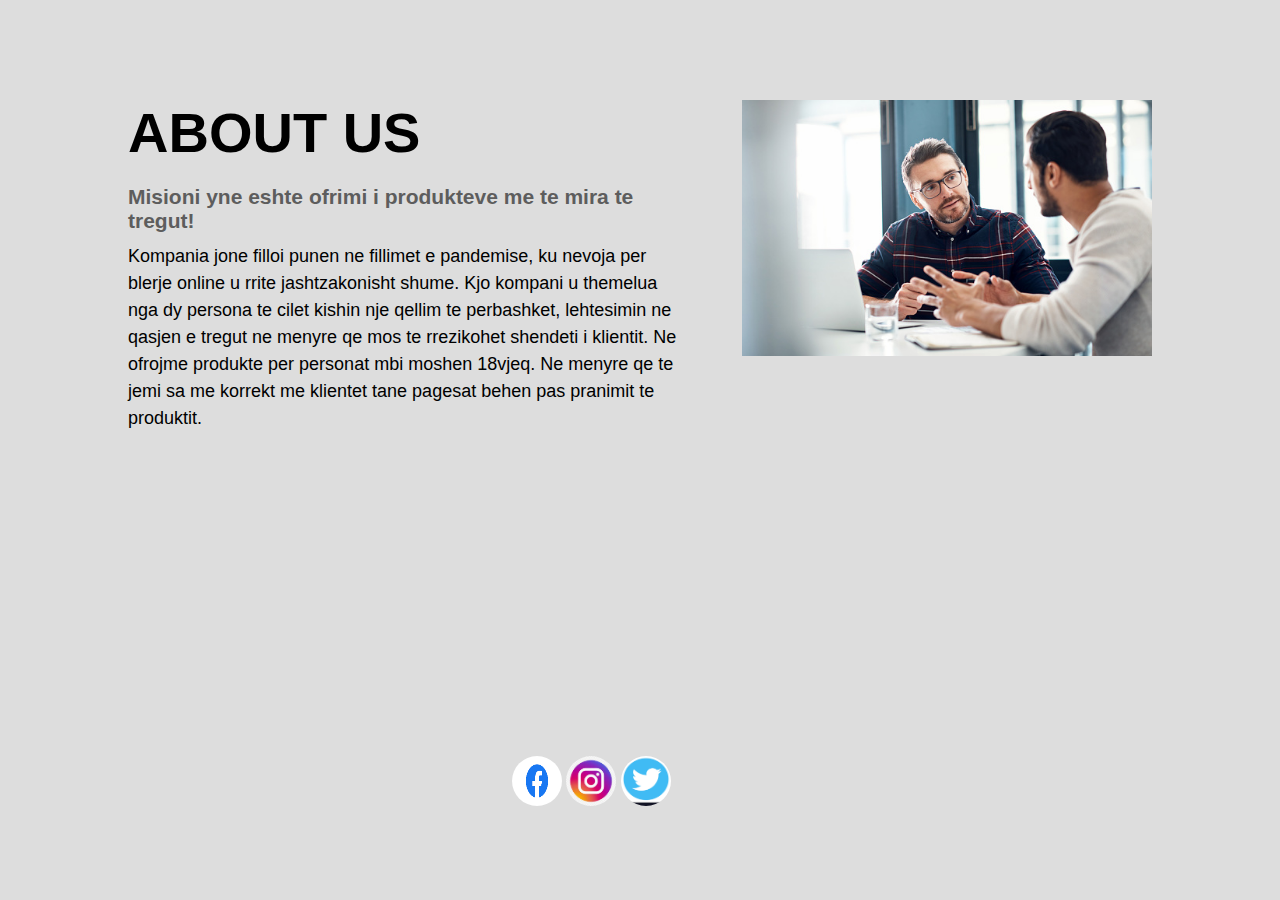
<file: about-us.html>
<!DOCTYPE html>
<html lang="en">
<head>
    <title>About us</title>
    <link rel="stylesheet" href="css/about-us.css">
</head>
<body>
    
<div class="section" id="about-us">
    <div class="permbajtja">
        <div class="content-section">
            <div class="titull">
                <h1>About Us</h1>
            </div>
            <div class="content-about">
                <h3>Misioni yne eshte ofrimi i produkteve me te mira te tregut! </h3>
                <p>Kompania jone filloi punen ne fillimet e pandemise, ku nevoja per blerje
                    online u rrite jashtzakonisht shume. Kjo kompani u themelua nga dy persona
                    te cilet kishin nje qellim te perbashket, lehtesimin ne qasjen e tregut 
                    ne menyre qe mos te rrezikohet shendeti i klientit. Ne ofrojme produkte per
                    personat mbi moshen 18vjeq. Ne menyre qe te jemi sa me korrekt me klientet tane
                    pagesat behen pas pranimit te produktit.
                </p>
                
            </div>
           
        </div>
        <div class="image-section">
            <img src="img/aboutus.jpg">
        </div>
    </div>

    <div class="logot">
        <img src="img/fb-logo.png" alt="">
        <img src="img/insta.jpg" alt="">
        <img src="img/twitter.png" alt="">
    </div>
</div>
</body>
</html>
</file>
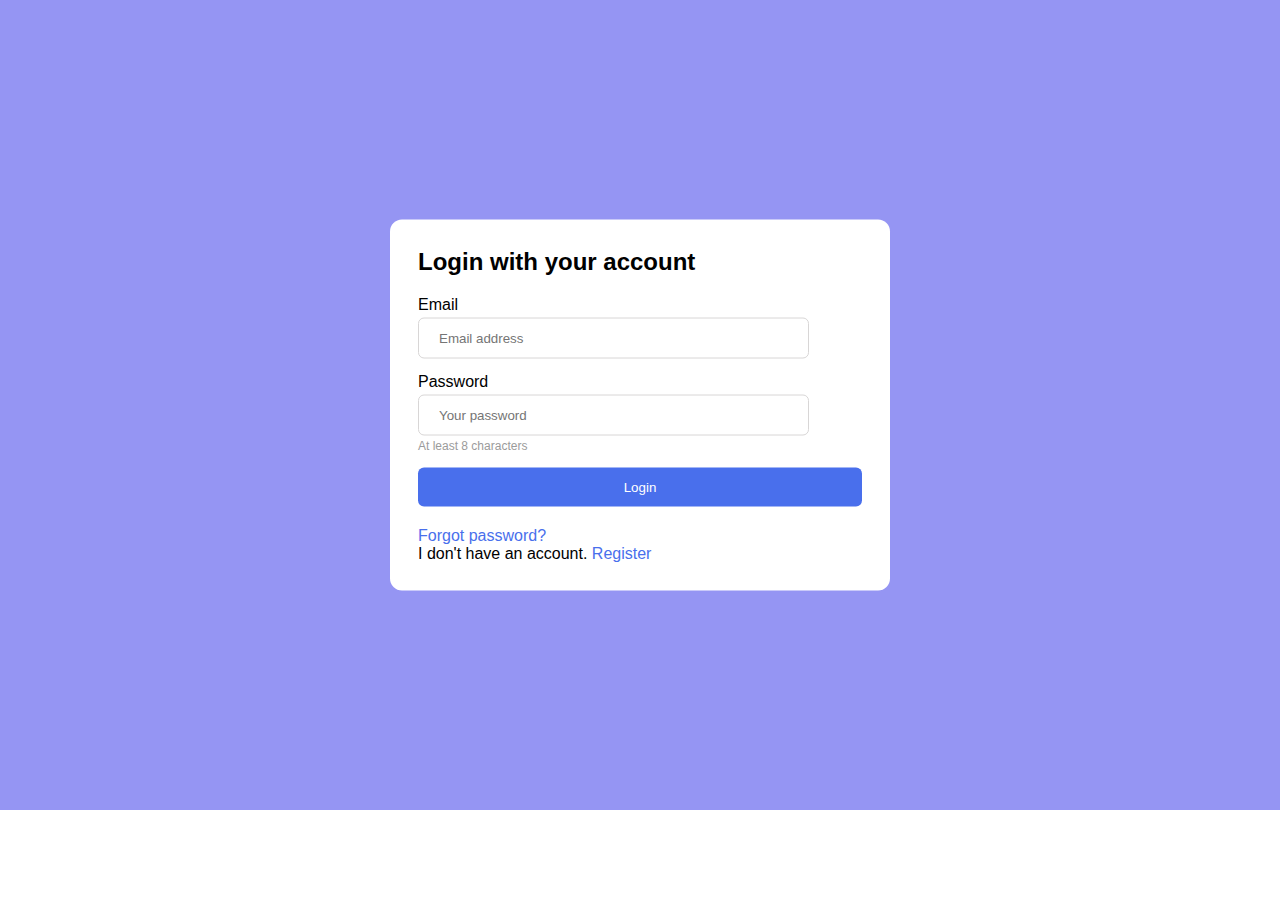
<file: login-regster.html>
<!DOCTYPE html>
<html lang="en">
<head>
    <title>Kyqu</title>
    <link rel="stylesheet" href="css/login-register.css">
</head>
<body>
    <div class="login-register" id="login">
        <div class="container">
            <form action="#" class="login active">
                <h2 class="title">Login with your account</h2>
                <div class="form-group">
                    <label for="email">Email</label>
                    <div class="input-group">
                        <input type="email" id="email" placeholder="Email address">
                    </div>
                </div>
                <div class="form-group">
                    <label for="password">Password</label>
                    <div class="input-group">
                        <input type="password" pattern=".{8,}" id="password" placeholder="Your password">
                    </div>
                    <span class="help-text">At least 8 characters</span>
                </div>
                <button type="submit" class="btn-submit">Login</button>
                <a href="#">Forgot password?</a>
                <p>I don't have an account. <a href="#" onclick="switchForm('register', event)">Register</a></p>
            </form>
    
            <form action="#" class="register">
                <h2 class="title">Register your account</h2>
                <div class="form-group">
                    <label for="email">Email</label>
                    <div class="input-group">
                        <input type="email" id="email" placeholder="Email address">
                    </div>
                </div>
                <div class="form-group">
                    <label for="password">Password</label>
                    <div class="input-group">
                        <input type="password" pattern=".{8,}" id="password" placeholder="Your password">
                    </div>
                    <span class="help-text">At least 8 characters</span>
                </div>
                <div class="form-group">
                    <label for="confirm-pass">Confirm password</label>
                    <div class="input-group">
                        <input type="password" id="confirm-pass" placeholder="Enter password again">
                    </div>
                    <span class="help-text">Confirm password must be same with password</span>
                </div>
                <button type="submit" class="btn-submit">Register</button>
                <p>I already have an account. <a href="#" onclick="switchForm('login', event)">Login</a></p>
            </form>
        </div>
    </div>
    <script src="js/login-register.js"></script>
</body>
</html>
</file>
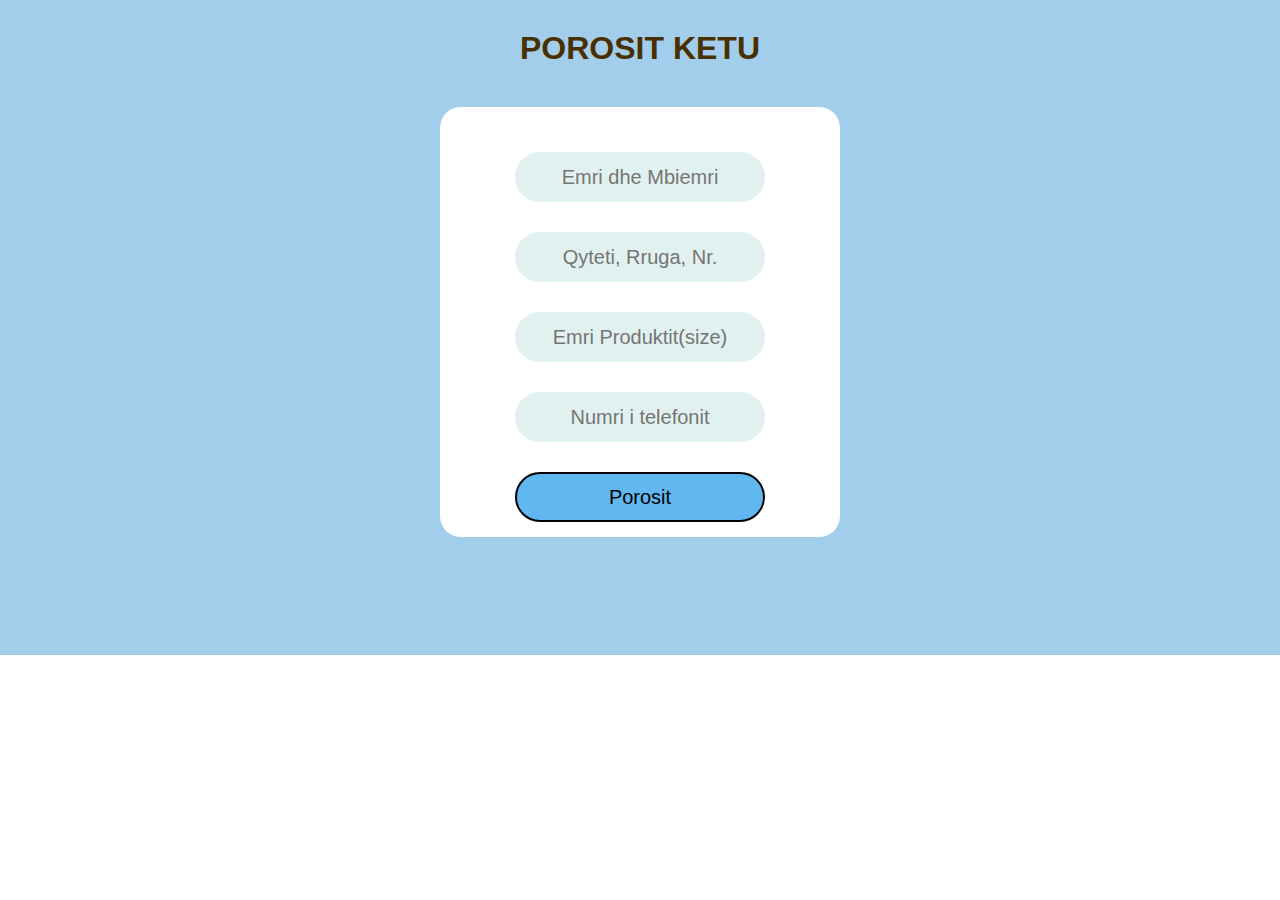
<file: porosit.html>
<!DOCTYPE html>
<html lang="en">
<head>
    
    <title>Porosit</title>
    <link rel="stylesheet" href="css/porosit.css">
</head>
<body>
    <div class="blej" id="porosit">
        <div class="produktet-heading">
            <h1>POROSIT KETU</h1>
        </div>
        <div class="inputet">
        <div class="input">
           
                <div class="op">
            <input type="text" pattern=".{3,}" placeholder="Emri dhe Mbiemri" class="porosia">
                </div>
                
            <div class="op">
            <input type="text" pattern=".{3,}" placeholder="Qyteti, Rruga, Nr." class="porosia">
        </div>
        <div class="op">
            <input type="text" placeholder="Emri Produktit(size)" class="porosia">
        </div>
            <div class="op">
            <input type="tel" pattern=".{9,}" placeholder="Numri i telefonit" class="porosia">
            </div>
            <div >
                
            <input type="submit" onclick="funksioni()" value="Porosit" class="porosia" id="butoni">
            </div>
        
       
             </div>
        </div>
    
    
    </div>
    </div>
    <script src="js/porosit.js"></script>
</body>
</html>
</file>
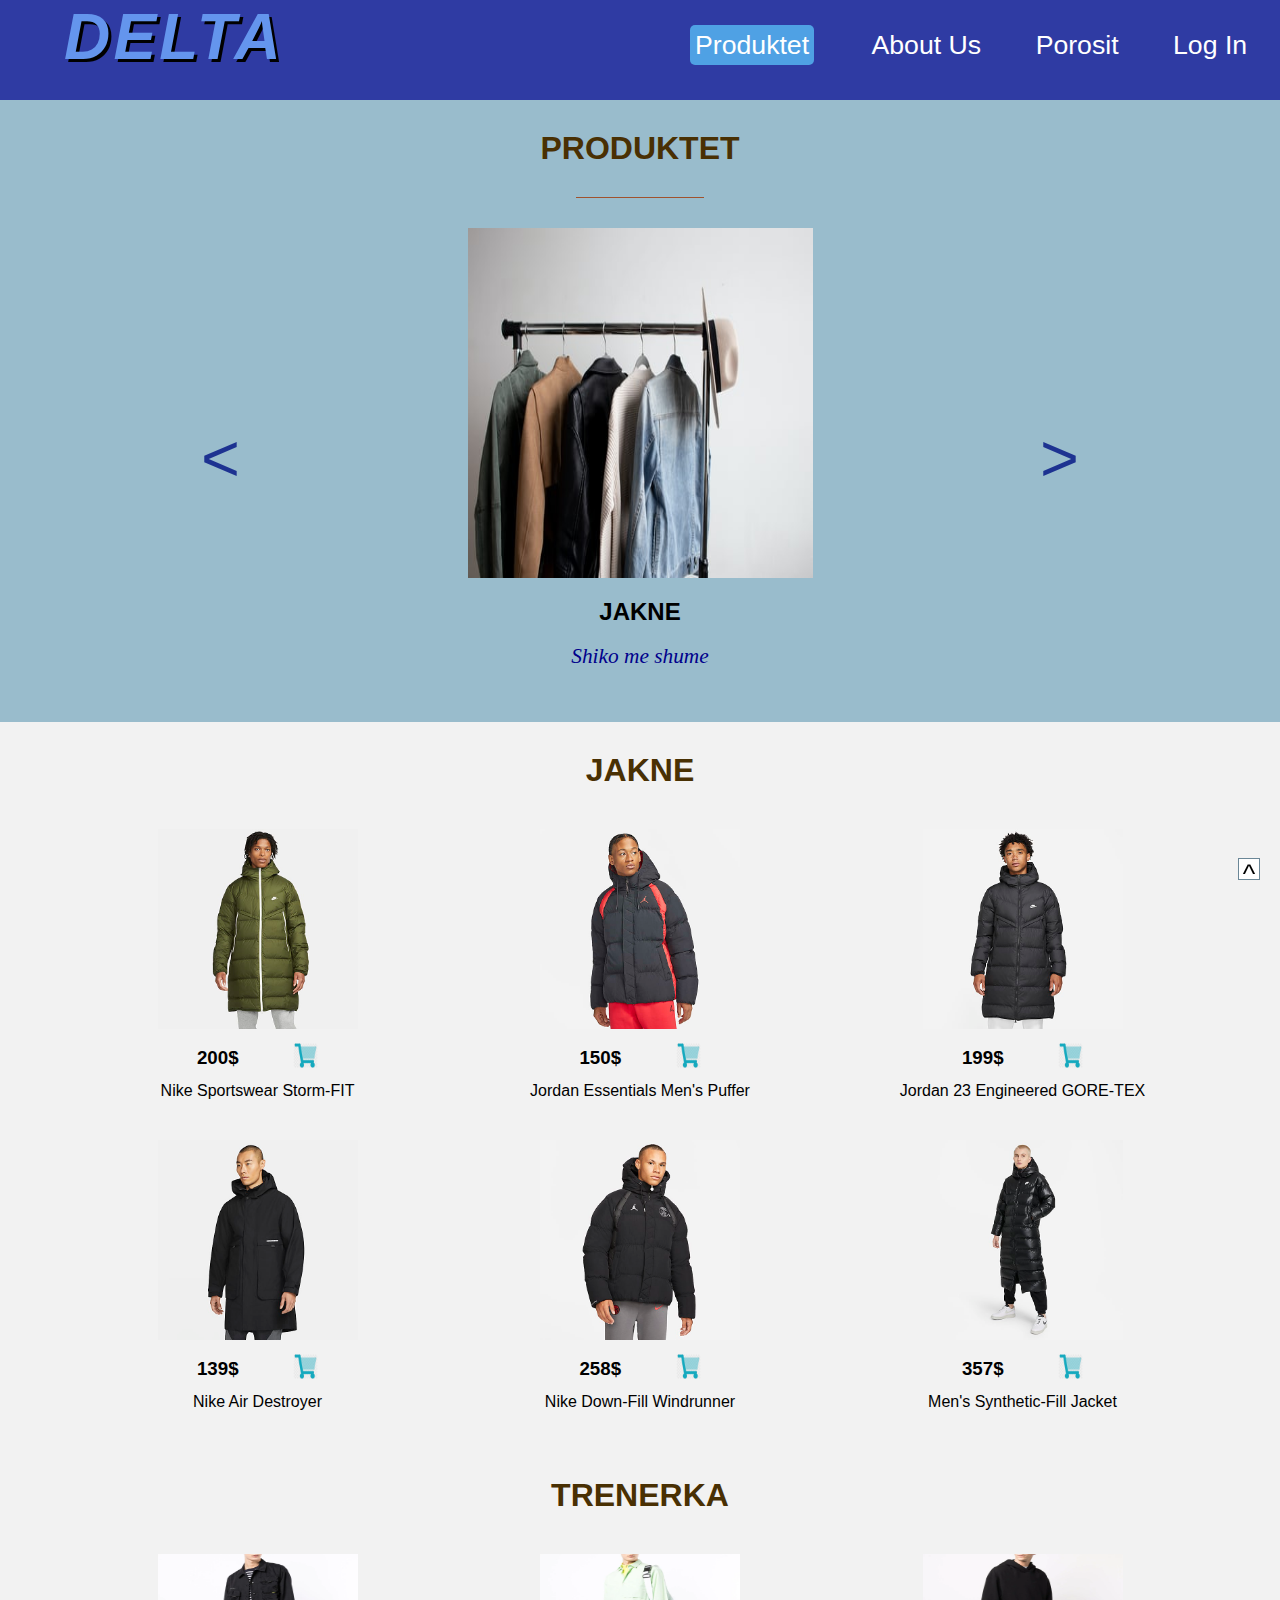
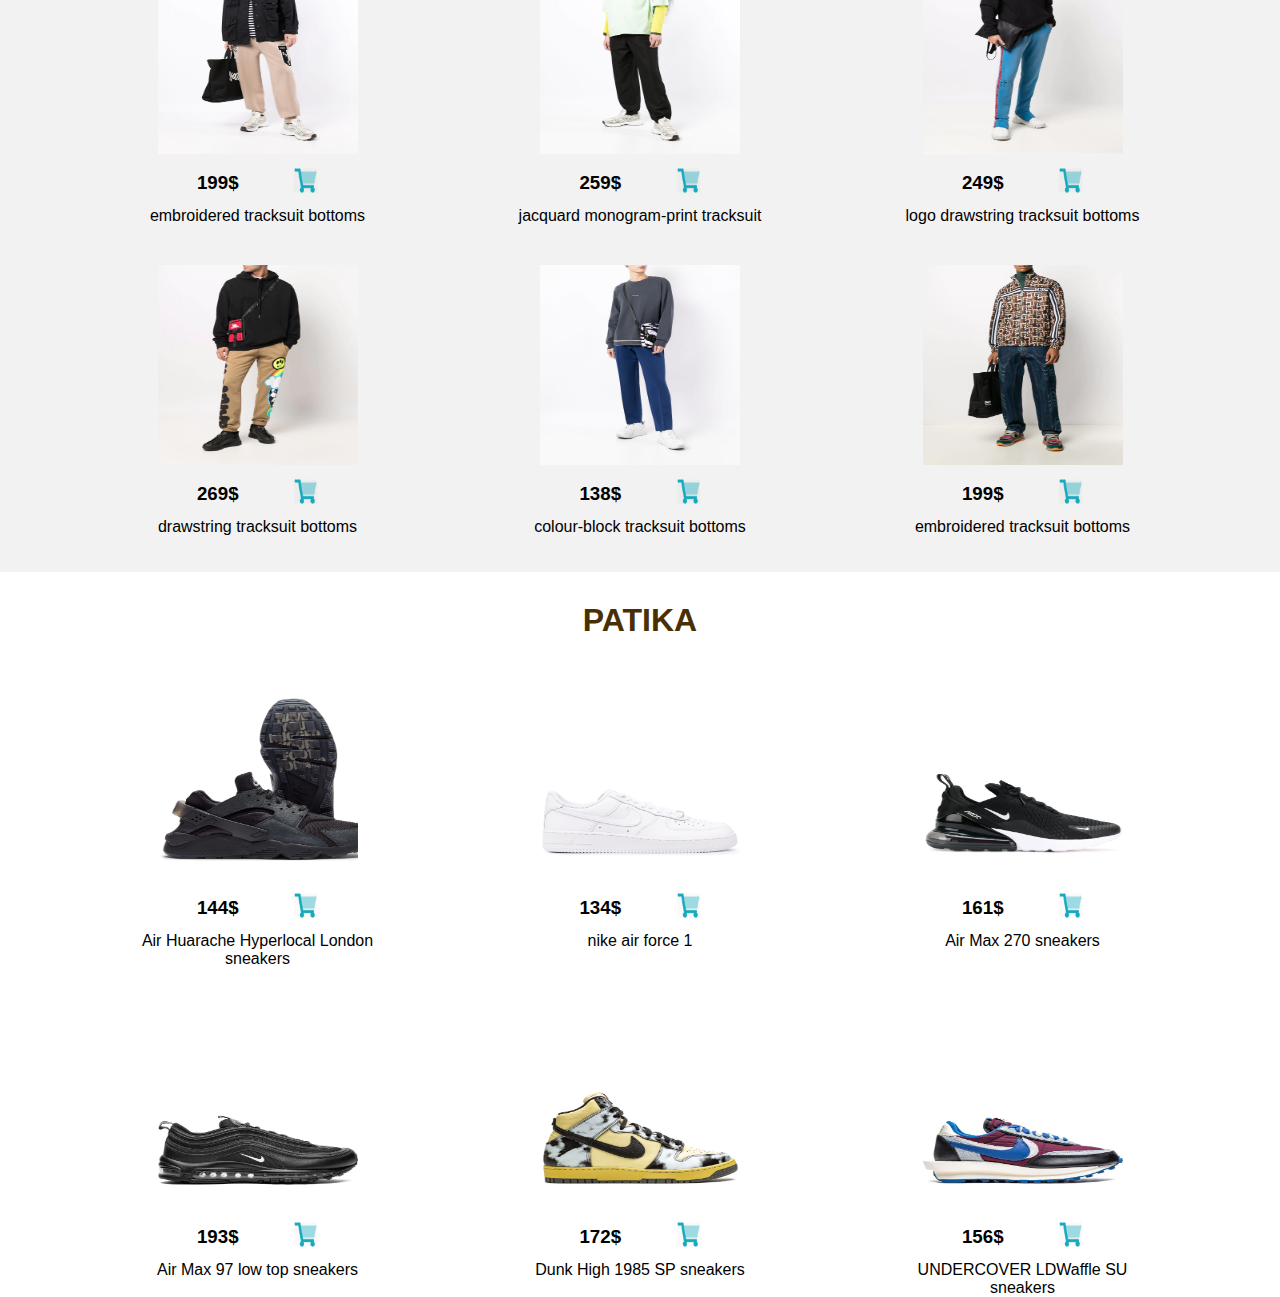
<file: produktet.html>
<!DOCTYPE html>
<html lang="en">
<head>
    
    <title>Produktet</title>
    <link rel="stylesheet" href="css/produktet.css">
</head>
<body>
    <div class="heading">
        <div class="logo">
           <a href="index.html"> <h1 id="delta">DELTA</h1> </a>
        </div>
        
        <div class="menu-bar">
            <ul>
                <li><a id="p" href="produktet.html">Produktet</a> </li>
                <li><a href="about-us.html">About Us</a></li>
                <li> <a href="porosit.html">Porosit</a></li>
                <li> <a href="login-regster.html">Log In</a> </li>
            </ul>
        </div>
    </div>

    <div id="Dergo-Produktet" class="produktet">


       


        <div class="produktet-heading">
        <h1>PRODUKTET</h1>
        
        </div>
        <hr>
        <div class="produktet1 ">
            <button id="Pbutton" class="butoni"><</button>
        <div class="produkti active">
            <img src="img/jakne.jpg" alt="">
            <div class="produktet-h">
            <h2>JAKNE</h2>

            <a href="#jakne">Shiko me shume</a>
            </div>
        </div>
        <div class="produkti not-active">
            <img src="img/trenerka.jpg" alt="">
            <div class="produktet-h">
            <h2>TRENERKA</h2>
             <a href="#trenerka">Shiko me shume</a>
            </div>
        </div>
        <div class="produkti not-active">
            <img src="img/patika.jpg" alt="">
            <div class="produktet-h">
            <h2>PATIKA</h2>
            <a href="#patika">Shiko me shume</a>
            </div>
        </div>
        <button id="Nbutton" class="butoni">></button>
        </div>

       
    </div>


    <div class="pdiv" id="jakne">
        <div class="produktet-heading">
            <h1 >JAKNE</h1>
        </div>
        

        <div class="p-img">
            <div class="pht">
                <img src="img/jakne1.jpg" alt="Jakne">
                <div class="shopping">
                <h3>200$</h3>
                <a href="porosit.html"><img  src="img/shopping.png" alt=""></a>
                </div>
                <p>Nike Sportswear Storm-FIT</p>
            </div>
            <div class="pht">
                <img src="img/jakne2.jpg" alt="Jakne">
                <div class="shopping">
                <h3>150$</h3>
                <a href="porosit.html"><img  src="img/shopping.png" alt=""></a>
                </div>
                <p>Jordan Essentials Men's Puffer</p>
            </div>
            <div class="pht">
                <img src="img/jakne5.jpg" alt="Jakne">
                <div class="shopping">
                <h3>199$</h3>
                <a href="porosit.html"><img  src="img/shopping.png" alt=""></a>
                </div>
                <p>Jordan 23 Engineered GORE-TEX</p>
            </div>
        </div>
        <div class="p-img">
            <div class="pht">
                <img src="img/jakne3.jpg" alt="Jakne">
                <div class="shopping">
                <h3>139$</h3>
                <a href="porosit.html"><img  src="img/shopping.png" alt=""></a>
                </div>
                <p>Nike Air Destroyer</p>
            </div>
            <div class="pht">
                <img src="img/jakne4.jpg" alt="Jakne">
                <div class="shopping">
                <h3>258$</h3>
                <a href="porosit.html"><img  src="img/shopping.png" alt=""></a>
                </div>
                <p>Nike Down-Fill Windrunner</p>
            </div>
            <div class="pht">
                <img src="img/jakne6.jpg" alt="Jakne">
                <div class="shopping">
                <h3>357$</h3>
                <a href="porosit.html"><img  src="img/shopping.png" alt=""></a>
                </div>
                <p>Men's Synthetic-Fill Jacket</p>
            </div>
        </div>

    </div>
     <!---Divi per jakne///////////--->

 <!---Divi per trenerka--->
    <div class="pdiv" id="trenerka">
        <div class="produktet-heading">
            <h1>TRENERKA</h1>
        </div>
        

        <div class="p-img">
            <div class="pht">
                <img src="img/trenerka6.webp" alt="trenerka">
                <div class="shopping">
                <h3>199$</h3>
                <a href="porosit.html"><img  src="img/shopping.png" alt=""></a>
                </div>
                <p>embroidered tracksuit bottoms</p>
            </div>
            <div class="pht">
                <img src="img/trenerka1.webp" alt="trenerka">
                <div class="shopping">
                <h3>259$</h3>
                <a href="porosit.html"><img  src="img/shopping.png" alt=""></a>
                </div>
                <p>jacquard monogram-print tracksuit</p>
            </div>
            <div class="pht">
                <img src="img/trenerka7.webp" alt="trenerka">
                <div class="shopping">
                <h3>249$</h3>
                <a href="porosit.html"><img  src="img/shopping.png" alt=""></a>
                </div>
                <p>logo drawstring tracksuit bottoms</p>
            </div>
        </div>
        <div class="p-img">
            <div class="pht">
                <img src="img/trenerka3.jpg" alt="trenerka">
                <div class="shopping">
                <h3>269$</h3>
                <a href="porosit.html"><img  src="img/shopping.png" alt=""></a>
                </div>
                <p>drawstring tracksuit bottoms</p>
            </div>
            <div class="pht">
                <img src="img/trenerka4.webp" alt="trenerka">
                <div class="shopping">
                <h3>138$</h3>
                <a href="porosit.html"><img  src="img/shopping.png" alt=""></a>
                </div>
                <p>colour-block tracksuit bottoms</p>
            </div>
            <div class="pht">
                <img src="img/trenerka5.webp" alt="trenerka">
                <div class="shopping">
                <h3>199$</h3>
                <a href="porosit.html"><img  src="img/shopping.png" alt=""></a>
                </div>
                <p>embroidered tracksuit bottoms</p>
            </div>
        </div>

    </div>

     <!-----Divi per trenerka////////////-->
     <!----Divi per patika-->
    <div class="pdiv" id="patika">
        <div class="produktet-heading">
            <h1>PATIKA</h1>
        </div>
        

        <div class="p-img">
            <div class="pht">
                <img src="img/patika1.webp" alt="patika">
                <div class="shopping">
                <h3>144$</h3>
                <a href="porosit.html"><img  src="img/shopping.png" alt=""></a>
                </div>
                <p>Air Huarache Hyperlocal London sneakers</p>
            </div>
            <div class="pht">
                <img src="img/patika2.webp" alt="patika">
                <div class="shopping">
                <h3>134$</h3>
                <a href="porosit.html"><img  src="img/shopping.png" alt=""></a>
                </div>
                <p>nike air force 1</p>
            </div>
            <div class="pht">
                <img src="img/patika3.webp" alt="patika">
                <div class="shopping">
                <h3>161$</h3>
                <a href="porosit.html"><img  src="img/shopping.png" alt=""></a>
                </div>
                <p>Air Max 270 sneakers</p>
            </div>
        </div>
        <div class="p-img">
            <div class="pht">
                <img src="img/patika4.webp" alt="patika">
                <div class="shopping">
                <h3>193$</h3>
                <a href="porosit.html"><img  src="img/shopping.png" alt=""></a>
                </div>
                <p>Air Max 97 low top sneakers</p>
            </div>
            <div class="pht">
                <img src="img/patika5.webp" alt="patika">
                <div class="shopping">
                <h3>172$</h3>
                <a href="porosit.html"><img  src="img/shopping.png" alt=""></a>
                </div>
                <p>Dunk High 1985 SP sneakers</p>
            </div>
            <div class="pht">
                <img src="img/patika6.webp" alt="patika">
                <div class="shopping">
                <h3>156$</h3>
                <a href="porosit.html"><img  src="img/shopping.png" alt=""></a>
                </div>
                <p>UNDERCOVER LDWaffle SU sneakers</p>
            </div>
        </div>

    </div>
     <!---divi per patika//////////--->

     <a href="#delta" id="return">^</a>
     
    <script src="js/produktet.js"></script>
</body>
</html>
</file>
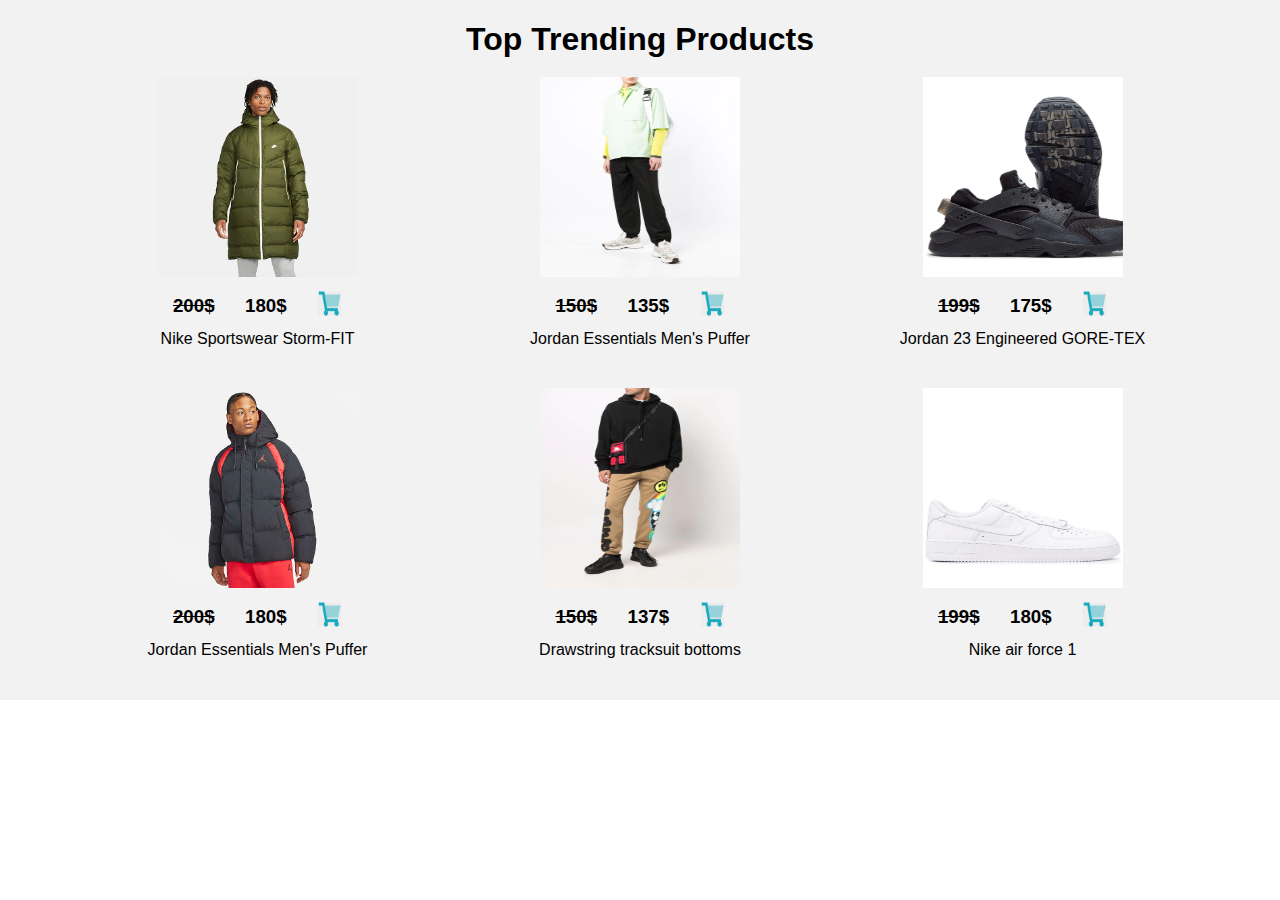
<file: trending.html>
<!DOCTYPE html>
<html lang="en">
<head>
    <title>Trending</title>
    <link rel="stylesheet" href="css/trending.css">
</head>
<body>
    <div class="trending">

        <div class="titulli">
            <h1>Top Trending Products</h1>
        </div>
    

        <div class="p-img">
            <div class="pht">
                <img src="img/jakne1.jpg" alt="Jakne">
                <div class="shopping">
                <h3 id="zbritje">200$</h3>
                <h3>180$</h3>
                <a href="porosit.html"><img  src="img/shopping.png" alt=""></a>
                </div>
                <p>Nike Sportswear Storm-FIT</p>
            </div>
            <div class="pht">
                <img src="img/trenerka1.webp" alt="Jakne">
                <div class="shopping">
                <h3 id="zbritje">150$</h3>
                <h3>135$</h3>
                <a href="porosit.html"><img  src="img/shopping.png" alt=""></a>
                </div>
                <p>Jordan Essentials Men's Puffer</p>
            </div>
            <div class="pht">
                <img src="img/patika1.webp" alt="Jakne">
                <div class="shopping">
                <h3 id="zbritje">199$</h3>
                <h3>175$</h3>
                <a href="porosit.html"><img  src="img/shopping.png" alt=""></a>
                </div>
                <p>Jordan 23 Engineered GORE-TEX</p>
            </div>
        </div>
        
        <div class="p-img">
            <div class="pht">
                <img src="img/jakne2.jpg" alt="Jakne">
                <div class="shopping">
                <h3 id="zbritje">200$</h3>
                <h3>180$</h3>
                <a href="porosit.html"><img  src="img/shopping.png" alt=""></a>
                </div>
                <p>Jordan Essentials Men's Puffer</p>
            </div>
            <div class="pht">
                <img src="img/trenerka3.jpg" alt="Jakne">
                <div class="shopping">
                <h3 id="zbritje">150$</h3>
                <h3>137$</h3>
                <a href="porosit.html"><img  src="img/shopping.png" alt=""></a>
                </div>
                <p>Drawstring tracksuit bottoms</p>
            </div>
            <div class="pht">
                <img src="img/patika2.webp" alt="Jakne">
                <div class="shopping">
                <h3 id="zbritje">199$</h3>
                <h3>180$</h3>
                <a href="porosit.html"><img  src="img/shopping.png" alt=""></a>
                </div>
                <p>Nike air force 1</p>
            </div>
        </div>

    </div>
</body>
</html>
</file>
<file: css/about-us.css>
*{
    margin: 0px;
    padding: 0px;
    font-family: Arial, Helvetica, sans-serif;
}
.section{
    width: 100%;
    min-height: 100vh;
    background-color: #ddd;
}
.permbajtja{
    width: 80%;
    display: block;
    margin:auto;
    padding-top: 100px;
}
.content-section{
    float: left;
    width: 55%;
}
.image-section{
    float: right;
    width: 40%;
}
.image-section img{
    width: 100%;
    height: auto;
}
.content-section .titull{
    text-transform: uppercase;
    font-size: 28px;
}
.content-section .content-about h3{
    margin-top: 20px;
    color:#5d5d5d;
    font-size: 21px;
}
.content-section .content-about p{
    margin-top: 10px;
    font-family: sans-serif;
    font-size: 18px;
    line-height: 1.5;
}

.logot img{
    width: 50px;
    height: 50px;
   border-radius: 100%;
   
}
.logot{

    position: absolute;
    bottom: 10%;
    left: 40%;
}


/*Florent Reqica*/
@media only screen 
    and (device-width : 414px) 
    and (device-height : 896px){
        
    .permbajtja{
    width: 80%;
    display: block;
    margin:auto;
    padding:100px;
    
    }
.content-section{
    float:none;
    width:100%;
    display: block;
    margin-bottom: 100px;
}
.content-section h3{
    margin-bottom: 30px;
}
.image-section{
    float:none;
    width:100%;
    
}
.image-section img{
    margin-top: 50px;
    width: 100%;
    height: auto;
    display: block;
    margin:auto;
}

.content-section .titull{
    text-align: center;
    font-size: 30px;
}
    }
</file>
<file: css/login-register.css>
* {
	margin: 0;
	padding: 0;
	box-sizing: border-box;
	font-family:  sans-serif;
}

.login-register{
    width: 100%;
    height: 700px;
    background: rgb(149, 149, 243);
	display: flex;
	justify-content: center;
	align-items: center;
	min-height: 90vh;
	
}
a {
	color:rgb(73, 111, 236);
	transition: all .3s ease;
	text-decoration: none;
}

a:hover {
	color:darkcyan;
}

.container {
	max-width: 500px;
	width: 100%;
	position: relative;
}
form {
	width: 100%;
	padding: 28px;
	border-radius: 12px;
	background: #fff;
	position: absolute;
	top: 50%;
	transform: translateY(-50%) scale(.8);
	opacity: 0;
	z-index: 100;
	transition: all .3s ease;
	transition-delay: 0s;
}
form.active {
	transform: translateY(-50%);
	opacity: 1;
	z-index: 200;
	transition-delay: .3s;
}
.title {
	font-size: 24px;
	font-weight: 600;
	margin-bottom: 20px;
}
.form-group {
	margin-bottom: 14px;
}
.form-group label {
	display: inline-block;
	margin-bottom: 4px;
}
.input-group {
	width: 100%;
	position: relative;
}
.input-group input {
	padding: 12px 40px 12px 20px;
	outline: none;
	border-radius: 6px;
	border: 1px solid rgb(216, 214, 214);
	width: 88%;
	transition: all .3s ease;
}

/* Validation */
.input-group input:focus,
.input-group input:not(:placeholder-shown) {
	border-color: rgb(73, 111, 236);
	background-color: rgb(215, 224, 243);
}
.input-group input:focus + i,
.input-group input:not(:placeholder-shown) + i {
	color: rgb(73, 111, 236);
}
.input-group input:focus:valid {
	box-shadow: 0 0 0 4px rgb(138, 245, 138);
}
.input-group input:valid:not(:placeholder-shown) {
	border-color: rgb(51, 207, 51);
}
.input-group input:valid:not(:placeholder-shown) + i {
	color:greenyellow;
}
.input-group input:invalid:not(:placeholder-shown) {
	border-color: red;
}
.input-group input:invalid:not(:placeholder-shown) + i {
	color: red;
}
.input-group input:focus:invalid {
	box-shadow: 0 0 0 4px rgb(231, 159, 159);
}
.input-group input:focus,
.input-group input:focus:placeholder-shown {
	box-shadow: 0 0 0 4px #AECFFF;
}
/* Validation */

.input-group i {
	position: absolute;
	top: 50%;
	transform: translateY(-50%);
	right: 20px;
	color:#9B9B9B;
	pointer-events: none;
	transition: all .3s ease;
}
.form-group .help-text {
	font-size: 12px;
	color:#9B9B9B;
}
.btn-submit {
	padding: 12px 0;
	display: block;
	width: 100%;
	color: #fff;
	border-radius: 6px;
	cursor: pointer;
	transition: all .3s ease;
	border: none;
	font-weight: 500;
	background:rgb(73, 111, 236);
	margin-bottom: 20px;
}
.btn-submit:hover {
	background:rgb(81, 81, 150);
}
</file>
<file: css/porosit.css>
*{
    margin: 0px;
    padding: 0px;
    font-family: Arial, Helvetica, sans-serif;
}
.produktet-heading{
    display: flex;
    align-items: center;
    justify-content: center;
    padding-top: 30px;
    color: rgb(73, 48, 3);
}

.blej{
    width: 100%;
    height: 655px;
    background-color: rgb(163, 206, 235);
}

.inputet{
    display: flex;
    flex-direction: row;
    justify-content: center;
    
}

.porosia{
    margin-top:30px ;
    width: 250px;
    height: 50px;
    text-align: center;
    color: black;
   
   
}

.input input{
    background-color: rgb(225, 241, 239);
    border-radius: 35px;
   border: none;
   font-size: 15pt;
   font-weight: 500;
   font-style: bold;
}

.input{
    width: 400px;
    height: 430px;
    background-color: white;
    display: flex;
    flex-direction: column;
    justify-content: center;
    align-items: center;
    border-radius: 5%;
    margin-top: 40px;
}

#butoni{
    background-color: rgb(97, 184, 241) ;
    border: 2px solid black;
}

/*Florent Reqica*/
@media only screen 
    and (device-width : 414px) 
    and (device-height : 896px){

        
    }
</file>
<file: css/produktet.css>
*{
    margin: 0px;
    padding: 0px;
    font-family: Arial, Helvetica, sans-serif;
}

/*heading*/
.heading{
    position: absolute;
    top: 0px;
   
    width: 100%;
    height: 100px;
    display: flex;
    flex-direction: row;
    background-color: rgb(47, 59, 163);
  
}
.logo{
    margin-left :5%;
    font-size: 40pt;

}
.logo h1{
    position: relative;
  font-family: "Avenir Next", sans-serif;
  font-weight: 900;
  font-size: 64px;
  text-transform: uppercase;
  font-style: italic;
  letter-spacing: 0.05em;
  display: inline-block;
  text-shadow: 3px 3px black;
  color: cornflowerblue;
}
.menu-bar{
    display:flex;
    position:absolute;
    left:50%;
    padding-top: 30px;
    margin:0px;
    color:black;
}
.menu-bar li{
    list-style-type:none;
    display: inline;
    margin-left: 30px;
    font-size: 20pt;
    padding-left: 20px;

}
.menu-bar a{
    color:rgb(255, 255, 255);
    text-decoration: none;
   
}
.menu-bar li>a:hover{
    color: rgb(0, 0, 0);
    
}
#p{
    background-color: rgb(79, 161, 228);
    padding: 5px;
    text-decoration: none;
    border: none;
    border-radius: 5px;

}
#p:hover{
    color: black;
}


/*/////heading*/
.produktet{
    margin-top: 100px;
    background-color: rgba(69, 133, 163, 0.548);
    width: 100%;
    height:622px;
}
.produktet-heading{
    display: flex;
    align-items: center;
    justify-content: center;
    padding-top: 30px;
    color: rgb(73, 48, 3);
}
hr{
    width:10%;
    margin-left: 45%;
    margin-top: 30px; 
    background-color: sienna;
    height: 1px;
    border:none;
}
.produktet img{
    width: 345px;
    height: 350px;
}
.produktet1{
    margin-top: 30px;
    display: flex;
    flex-direction: row;
    align-items: center;
    justify-content: center;
    

}
.produkti{
    width: 400px;
    display: flex;
  
    flex-direction: column;
    align-items: center;
    justify-content: center;

   
}
.produktet-h{
    margin-top: 20px;
   
    display: flex;
    flex-direction: column;
    align-items: center;
    justify-content: center;
    
    
}
.produktet-h>a{
    margin: 18px;
    font-size: 16pt;
    font-family: "Avenir Next";
    font-style: italic;
    text-decoration: none;
    color: darkblue;
}
.produktet-h a:hover{
    color: rgb(37, 1, 61);
    border-bottom: 1px solid rgb(37, 1, 61);
}
.pdiv{
    width: 100%;
    height: 725px;
    background-color: white;

}
.p-img img{
    width: 200px;
    height: 200px;
}
.p-img {
    margin-top: 40px;
    display: flex;
    flex-direction: row;
    text-align: center;
    justify-content: space-evenly;
}
.pht{
    width: 250px;
}
.shopping img{
    width: 25px;
    height: 25px;
}
.shopping{
    display: flex;
    flex-direction: row;
    align-items: center;
    justify-content: space-evenly;
    padding: 10px;
}
#jakne{
    background-color: rgb(242, 242, 242);
}
#trenerka{
    background-color: rgb(242, 242, 242);
}
.active{
    position: absolute;
    opacity: 1;
}
.not-active{
    opacity: 0;
}
.butoni {
    background-color: transparent;
    border: none;
    font-size: 50pt;
    font-weight: 500;
    color: rgb(29, 50, 145);
}
#return{
    text-decoration: none;
    background-color: white;
    font-size: 20pt;
    position: fixed;
    right: 20px;
    bottom: 20px;
    width: 20px;
    height: 20px;
    text-align: center;
    border: 1px solid rgb(107, 135, 151);
    color: black;
}
/*Florent Reqica*/
@media only screen 
    and (device-width : 414px) 
    and (device-height : 896px) {
    .home{
        background-color: rgb(199, 140, 207);
        height: 1300px;
    }

    .heading{
        
        height: 450px;
        display:block;
        flex-direction: column;
      background-color: rgb(159, 92, 190);
      
      
    }
    .logo{
        display: flex;
        align-items: center;
        justify-content: center;
        
    }
    .logo h1{
        font-size: 100px;
    }
   
    .menu-bar{
        display:flex;
        left: 38%;
       padding-top: 15px;
        
    }
    .menu-bar li{
        display: flex;
        flex-direction: row;
        align-items: center;
        justify-content: center;
        padding: 5px;
        font-size: 50px;
    }
    
    

    /*----------------*/
    .produktet{
        margin-top: 450px;
        background-color: rgba(171, 105, 209, 0.548);
        height:800px;
    }
    .produktet-heading{
        padding-top: 50px;
        color: rgb(41, 3, 73);
    }
    hr{
        width:12%;
        margin-left: 44%;
        background-color: rgb(47, 18, 51);
    }
    .produktet img{
        width: 450px;
        height: 450px;
    }
    
    
    .produktet-h{
        font-size: 30px;
    }
    .produktet-h>a{
        font-size: 40px;
    }
    .pdiv{
        width: 100%;
        height: 3600px;
        background-color: white;
    
    }
    .p-img img{
        width: 500px;
        height: 400px;
    }
    .p-img {
        margin-top: 40px;
        display: flex;
        flex-direction: column;
        align-items: center;
        justify-content: center;

    }
    .p-img h3{
        font-size: 50px;
    }
    .p-img p{
        font-size: 30px;
    }
    .pht{
        width: 500px;
        padding: 25px;
    }
    .shopping img{
        width: 50px;
        height: 50px;
    }
    
    #p{
        background-color: rgb(122, 63, 129);
    }
    
}
</file>
<file: css/trending.css>
*{
    margin: 0px;
    padding: 0px;
    font-family: Arial, Helvetica, sans-serif;
}
.trending{
   
        width: 100%;
        height: 700px;
        background-color: rgb(242, 242, 242);

}
.titulli{
    display: flex;
    justify-content: center;
    align-items: center;
    position: relative;
    top: 3%;
    width: 100%;
   
}




.p-img img{
    width: 200px;
    height: 200px;
}
.p-img {
    margin-top: 40px;
    display: flex;
    flex-direction: row;
    text-align: center;
    justify-content: space-evenly;
}
.pht{
    width: 250px;
}
.shopping img{
    width: 25px;
    height: 25px;
}
.shopping{
    display: flex;
    flex-direction: row;
    align-items: center;
    justify-content: space-evenly;
    padding: 10px;
}

#zbritje{
    text-decoration: line-through;
}
</file>
